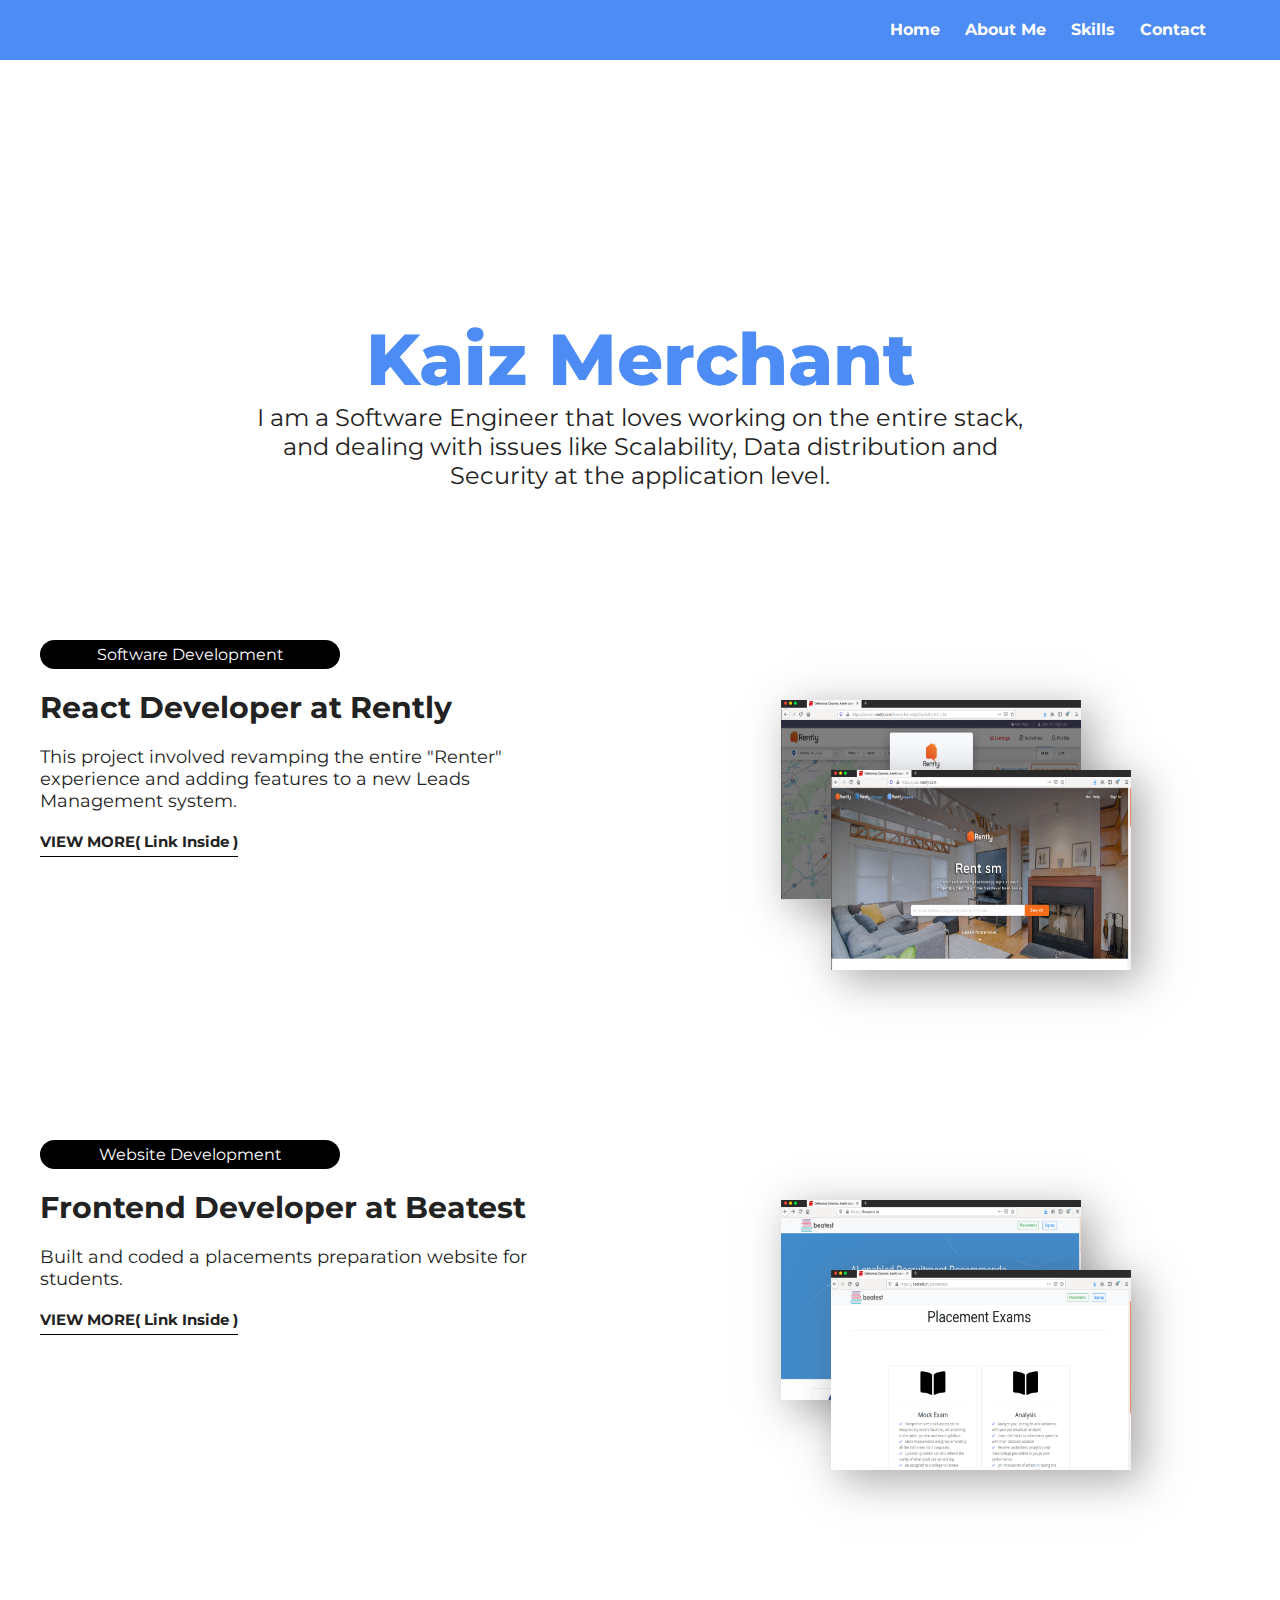
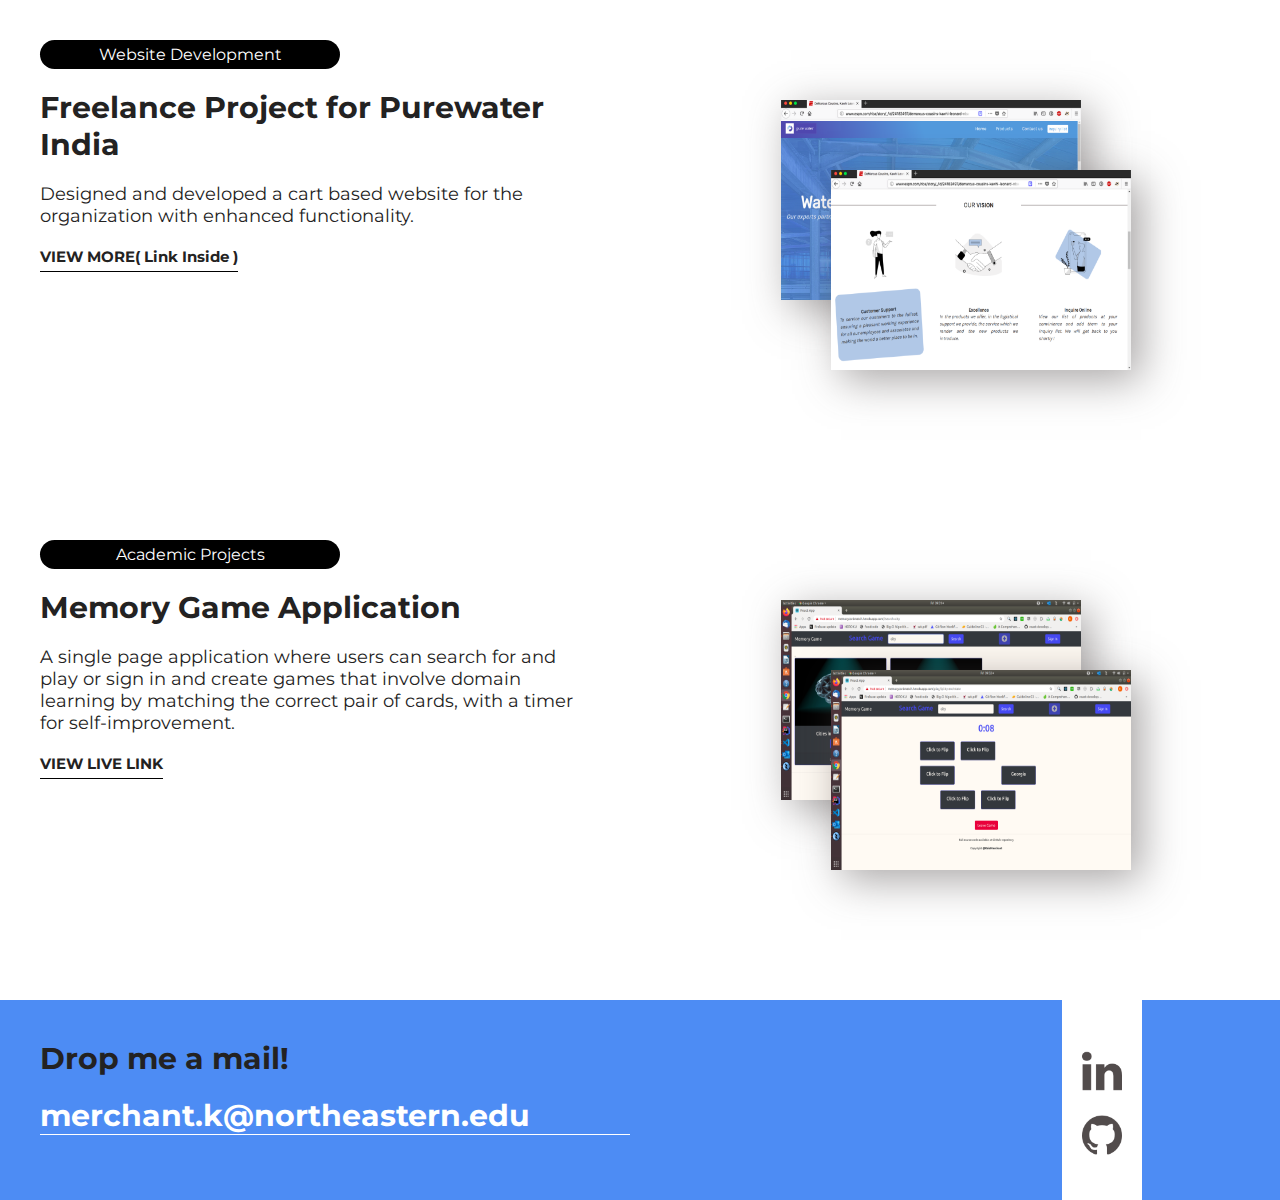
<file: index.html>
<!DOCTYPE HTML>
<html>

<head>
    <link rel="stylesheet" href="./css/main.css">
    </link>
    <script type="text/javascript" src="./javascripts/main.js"></script>
    <meta name="viewport" content="width=device-width, initial-scale=1">
    <link href="https://fonts.googleapis.com/css?family=Montserrat&display=swap" rel="stylesheet">
    </link>
</head>

<body>
    <section id="opening">
        <nav>
            <a href="#">Home</a>
            <a href="./about.html">About Me</a>
            <a href="./skills.html">Skills</a>
            <a href="#contact">Contact</a>
        </nav>
        <div class="intro">
            <span class="text-bold">Kaiz Merchant</span>
            <p class="subtitle">I am a Software Engineer that loves working on the entire stack, and 
                dealing with issues like Scalability, Data distribution and Security at the application
                level.</p>
        </div>
    </section>
    <section id="work2">
        <section class="work1">
            <div class="content">
                <p class="category">Software Development</p>
                <p class="heading">React Developer at Rently</p>
                <p class="summary work">This project involved revamping the entire "Renter" experience and 
                    adding features to a new Leads Management system.
                </p>
                <p><a href="#" onclick="openModal2(event)" class="view-more">VIEW MORE( Link Inside )</a></p>
            </div>
            <div class="image">
                <img class="image-back" src="./images/rently-back.png">
                <img class="image-top full-size" src="./images/rently-front.png">
            </div>
        </section>
    </section>
    <section id="work3">
        <section class="work1">
            <div class="content">
                <p class="category">Website Development</p>
                <p class="heading">Frontend Developer at Beatest</p>
                <p class="summary work">Built and coded a placements preparation website for students.</p>
                <p><a href="#" onclick="openModal3(event)" class="view-more">VIEW MORE( Link Inside )</a></p>
            </div>
            <div class="image">
                <img class="image-back" src="./images/beatest-back.png">
                <img class="image-top full-size" src="./images/beatest-front.png">
            </div>
        </section>
    </section>
    <section id="work4">
        <section class="work1">
            <div class="content">
                <p class="category">Website Development</p>
                <p class="heading">Freelance Project for Purewater India</p>
                <p class="summary work">Designed and developed a cart based website for the organization with enhanced
                    functionality.</p>
                <p><a href="#" onclick="openModal4(event);" class="view-more">VIEW MORE( Link Inside )</a></p>
            </div>
            <div class="image">
                <img class="image-back" src="./images/purewater-back.png">
                <img class="image-top full-size" src="./images/purewater-front.png">
            </div>
        </section>
    </section>
        <section id="work5">
            <section class="work1">
                <div class="content">
                    <p class="category">Academic Projects</p>
                    <p class="heading">Memory Game Application</p>
                    <p class="summary work">A single page application where users can search for and play or sign in and create games that involve domain learning
                    by matching the correct pair of cards, with a timer for self-improvement.</p>
                    <p><a href="http://www.memorycardmatch.herokuapp.com/" target="_blank" class="view-more">VIEW LIVE LINK</a></p>
                </div>
                <div class="image">
                    <img class="image-back" src="./images/memory-1.png">
                    <img class="image-top full-size" src="./images/memory-2.png">
                </div>
            </section>
        </section>
    <footer id="contact">
        <div class="main">
            <p class="heading">Drop me a mail!</p>
            <p class="email-id"><a href="mailto:merchant.k@northeastern.edu">merchant.k@northeastern.edu</a></p>
            <!-- <p class="summary">“I love building end to end products , right from designing the architecture to frontend
                , backend and deployments. I have expertise in the MERN stack,object oriented languages like java and
                also on various cloud platforms like Amazon Web Services and Google Cloud Platform. I am well versed
                with the best software engineering practices. I like diving deeper into java, javascript and
                python(along with their frameworks) and am passionate about working in teams and getting the job done in
                an interesting and fun way !”</p> -->
            <!-- <p class="salutation">Kaiz Merchant,</p>
            <p class="salutation">Fullstack Developer, Boston</p> -->
        </div>
        <div class="social-media">
            <div class="logos">
                <a href="https://www.linkedin.com/in/kaiz-merchant/" target="_blank"><img class="social-media-logo"
                        src="./images/linkedin.png"></a>
                <a href="https://github.com/kaiz123" target="_blank"><img class="social-media-logo"
                        src="./images/github.png"></a>
                <!-- <a href="" target="_blank"><img class="social-media-logo" src="./images/twitter.png"></a> -->
                <div>
                </div>
    </footer>
    <div class="modalBackground">
    </div>
    <div class="modal modal2">
        <button type="button" onclick="closeModal2()" class="close">x</button>
        <div class="modalContent">
            <p class="heading">Software(React) Developer at Rently</p>
            <p class="subHeading">Skills into action</p>
            <span class="skillHighlight">React.js / Redux</span>
            <span class="skillHighlight">HTML</span>
            <span class="skillHighlight">CSS</span>
            <span class="skillHighlight">Javascript</span>
            <span class="skillHighlight">Git</span>
            <span class="skillHighlight">Docker</span>
            <span class="skillHighlight">CircleCI</span>
            <span class="skillHighlight">AWS</span>
            <span class="skillHighlight">SQL</span>
            <span class="skillHighlight">REST API</span>

            <p class="subHeading">Need and Summary</p>
            <p class="modalText">
                The two main tasks involved were revamping and refactoring the entire renter experience software
                repository and building out features of a Leads Management System for real estate agents.
                I was in charge of the entire refactoring unit, from creating tickets in JIRA to
                tracking progress on my team in an AGILE fashion to writing and reviewing the React code.
                I was also given a recommendation by my Manager: <br> <br>
            <p class="modalText recommendation">"Kaiz and I worked very closely together on an essential project for the company. I
                appreciated Kaiz's persistence for excellence. Although new, he inspired the team to think through the
                code structure and to refactor the code so we can move forward with an improved velocity. He is a
                natural leader who saw a problem and inspired the team to solve it.
                Working with him was a breath of fresh air and hope to work with him again in the future.
                Best of luck to your future endeavors Kaiz!"<br><br>
                --Jared East, Product Manager at Rently
            </p>
            <br>
            <p class="subHeading">Implementation</p>
            <p class="modalText">
                1. The various screens in the application were redesigned as per the newly provided mockups.<br>
                2. The code was refactored to adhere the best-coding practices<br>
                3. New features were introduced as Microservices that involved React Applications talking to Ruby and
                PostGreSQL via Docker.<br>
            </p>
            <p class="subHeading">View Project</p>
            <p class="modalText">Link to company website-<a
                    href="https://homes.rently.com/" target="_blank">https://homes.rently.com/</a></p>
        </div>
    </div>
    <!-- <div class="modal modal3">
        <button type="button" onclick="closeModal3()" class="close">x</button>
        <div class="modalContent">
            <p class="heading">Software Engineer Intern at Beatest</p>
            <p class="subHeading">Skills into action</p>
            <span class="skillHighlight">SQL</span>
            <span class="skillHighlight">NoSQl(Firebase / MongoDB)</span>
            <span class="skillHighlight">Node.js</span>
            <span class="skillHighlight">PHP Yii2</span>
            <span class="skillHighlight">Google Cloud Platform</span>
            <span class="skillHighlight">Java / Android</span>
            <span class="skillHighlight">React.js</span>
            <span class="skillHighlight">jQuery</span>
            <span class="skillHighlight">REST API</span>


            <p class="subHeading">Summary</p>
            <p class="modalText">The main task was to design and develop the architecture and logic 
                of a new reward based fitness mobile app 
                system from scratch, and manage and review the tasks of other team members.</p>
            <p class="subHeading">Results</p>
            <p class="modalText">
                1. Helped increase app usage from 4000 to over 35000 users and helped the company receive foreign investment opportunities.<br>
                2. Resolved a production bug inserted from the app to the database for about 1 lakh customer entries by running a script
                using a cloud function and rectifying incorrect data within an hour, preventing a heavy loss to the company.<br>
            </p>
        </div>
    </div> -->
    <div class="modal modal3">
        <button type="button" onclick="closeModal3()" class="close">x</button>
        <div class="modalContent">
            <p class="heading">Software Engineer Intern at Beatest</p>
            <p class="subHeading">Skills into action</p>
            <span class="skillHighlight">HTML</span>
            <span class="skillHighlight">CSS</span>
            <span class="skillHighlight">React.js</span>
            <span class="skillHighlight">Django</span>
    
            <span class="skillHighlight">Bitbucket</span>
            <p class="subHeading">Summary</p>
            <p class="modalText">The tasks involed the development of the frontend of the startup's website taking into
                consideration
                the various user interactions. In addition, there were also a few backend integration tasks.</p>
            <p class="subHeading">Implementation</p>
            <p class="modalText">
                1. The various screens in the application were designed and implemented from scratch.<br>
                2. Functionalities included a login page, home page, mock tests page and payment page.<br>
            </p>
            <p class="subHeading">View Project</p>
            <p class="modalText">Link to company website-<a href="https://beatest.in/" target="_blank">https://beatest.in/</a></p>
        </div>
    </div>
    <div class="modal modal4">
        <button type="button" onclick="closeModal4()" class="close">x</button>
        <div class="modalContent">
            <p class="heading">Freelance Project for Purewater</p>
            <p class="subHeading">Skills into action</p>
            <span class="skillHighlight">HTML</span>
            <span class="skillHighlight">CSS</span>
            <span class="skillHighlight">React.js</span>
            <span class="skillHighlight">Web Architecture</span>
            <p class="subHeading">Summary</p>
            <p class="modalText">The aim of the design was to make the webite adhere with the latest design standards.
                The project's goal was to provide
                the user with a catalog as well as add as allow users to make a list of products they were interested
                in.
                The users can get a shopping cart experience and an automated mail is sent to the admin about the products of interest.</p>
            <p class="subHeading">View Project</p>
            <p class="modalText">The project is live here - <a
                    href="http://purewaterindia.in/" target="_blank">http://purewaterindia.in/</a> <br>
        </div>
    </div>
</body>

</html>
</file>
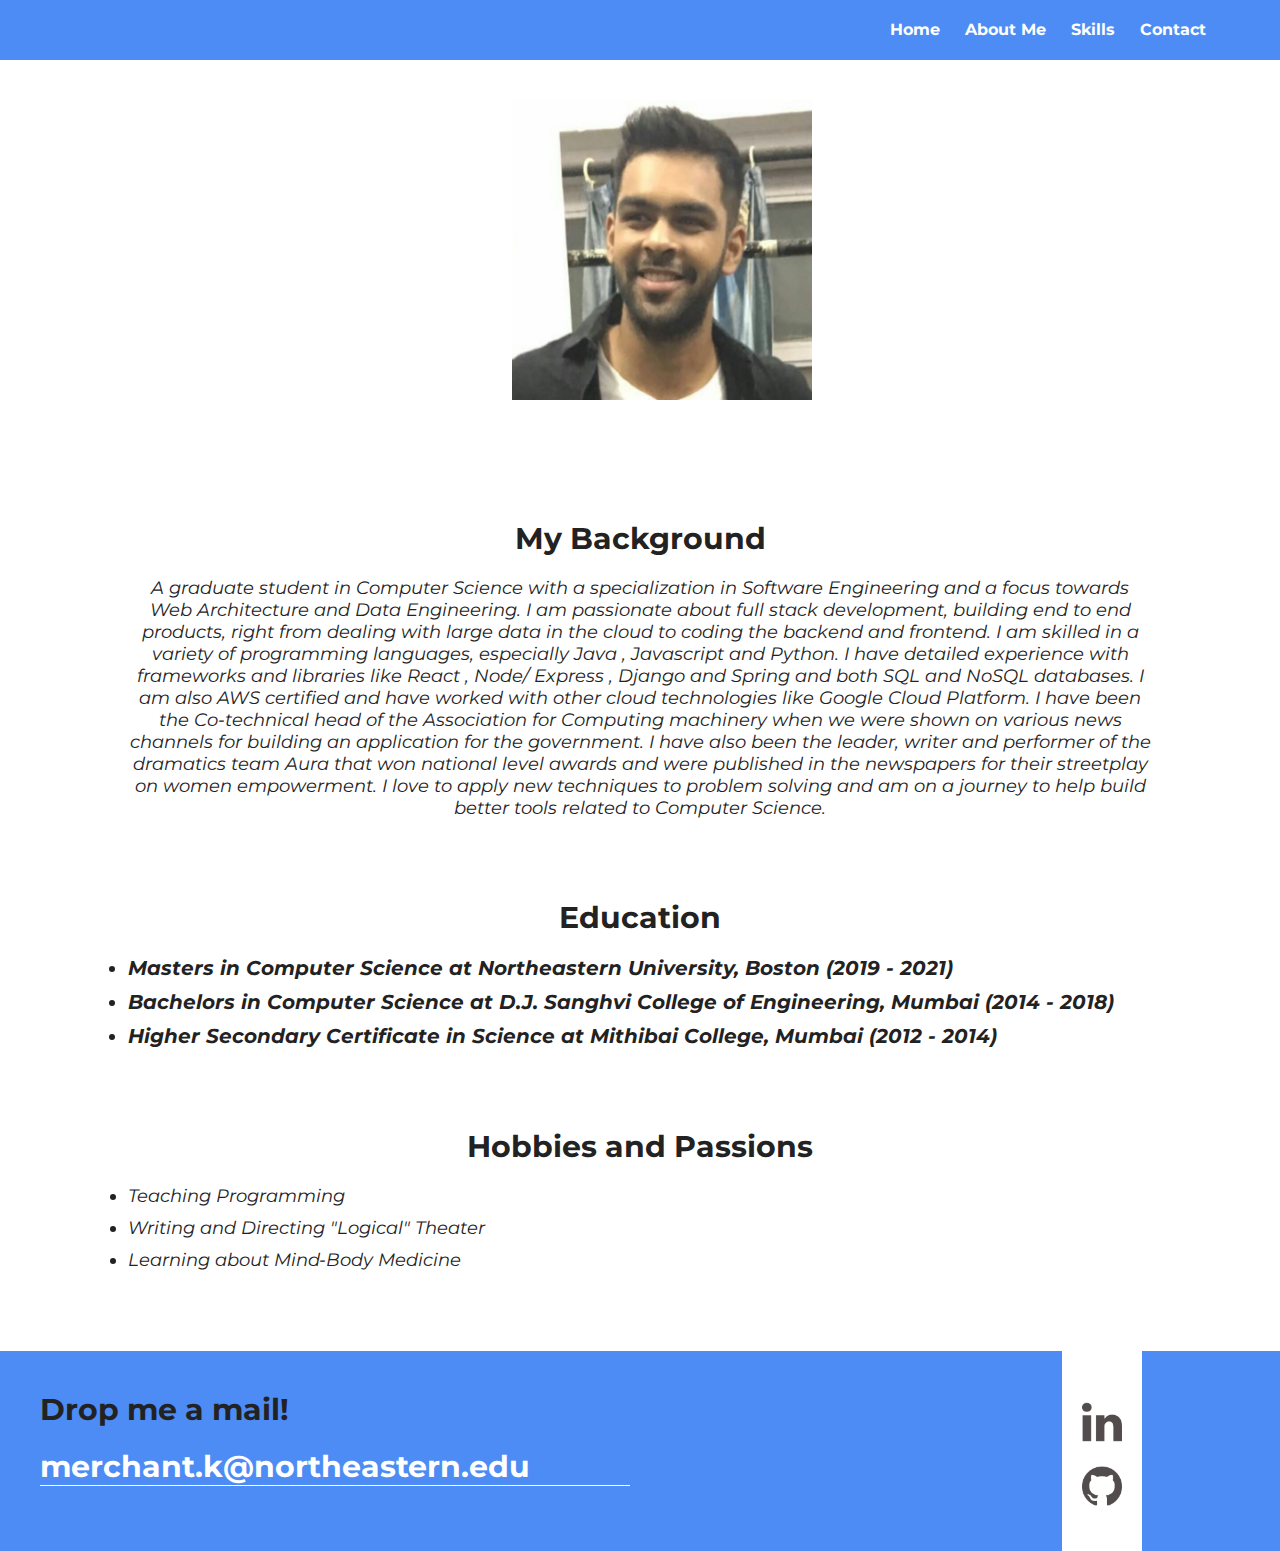
<file: about.html>
<!DOCTYPE HTML>
<html>

<head>
    <link rel="stylesheet" href="./css/about.css">
    </link>
    <script type="text/javascript" src="./javascripts/main.js"></script>
    <meta name="viewport" content="width=device-width, initial-scale=1">
    <link href="https://fonts.googleapis.com/css?family=Montserrat&display=swap" rel="stylesheet">
    </link>
</head>

<body>
    <section id="opening">
        <nav>
            <a href="./index.html">Home</a>
            <a href="#">About Me</a>
            <a href="./skills.html">Skills</a>
            <a href="#contact">Contact</a>
        </nav>
        <div>
            <img src="./images/profile.jpg" class="face">
        </div>
    </section>
    <section class="content">
        <p class="heading title">My Background</p>
        <p class="summary work">A graduate student in Computer Science with a specialization in Software Engineering and a focus towards Web
        Architecture and Data Engineering. I am passionate about full stack development, building end to end products, right
        from dealing with large data in the cloud to coding the backend and frontend.
        
        I am skilled in a variety of programming languages, especially Java , Javascript and Python. I have detailed experience
        with frameworks and libraries like React , Node/ Express , Django and Spring and both SQL and NoSQL databases. I am also
        AWS certified and have worked with other cloud technologies like Google Cloud Platform.
        
        I have been the Co-technical head of the Association for Computing machinery when we were shown on various news channels
        for building an application for the government.
        
        I have also been the leader, writer and performer of the dramatics team Aura that won national level awards and were
        published in the newspapers for their streetplay on women empowerment.
        
        I love to apply new techniques to problem solving and am on a journey to help build better tools related to Computer
        Science.
        </p>
    </section>
    <section class="content">
        <p class="heading title">Education</p>
        <ul>
            <li class="education">Masters in Computer Science at Northeastern University, Boston (2019 - 2021)</li>
            <li class="education">Bachelors in Computer Science at D.J. Sanghvi College of Engineering, Mumbai (2014 - 2018)</li>
            <li class="education">Higher Secondary Certificate in Science at Mithibai College, Mumbai (2012 - 2014)</li>

        </ul>
    </section>
        <section class="content">
            <p class="heading title">Hobbies and Passions</p>
            <ul>
                <li class="hobbies">Teaching Programming</li>
                <li class="hobbies">Writing and Directing "Logical" Theater</li>
                <li class="hobbies">Learning about Mind-Body Medicine</li>
            </ul>
        </section>
    <footer id="contact">
        <div class="main">
            <p class="heading">Drop me a mail!</p>
            <p class="email-id"><a href="mailto:merchant.k@northeastern.edu">merchant.k@northeastern.edu</a></p>
        </div>
        <div class="social-media">
            <div class="logos">
                <a href="https://www.linkedin.com/in/kaiz-merchant/" target="_blank"><img class="social-media-logo"
                        src="./images/linkedin.png"></a>
                <a href="https://github.com/kaiz123" target="_blank"><img class="social-media-logo"
                        src="./images/github.png"></a>
                <!-- <a href="" target="_blank"><img class="social-media-logo" src="./images/twitter.png"></a> -->
            <div>
        </div>
    </footer>
</body>

</html>
</file>
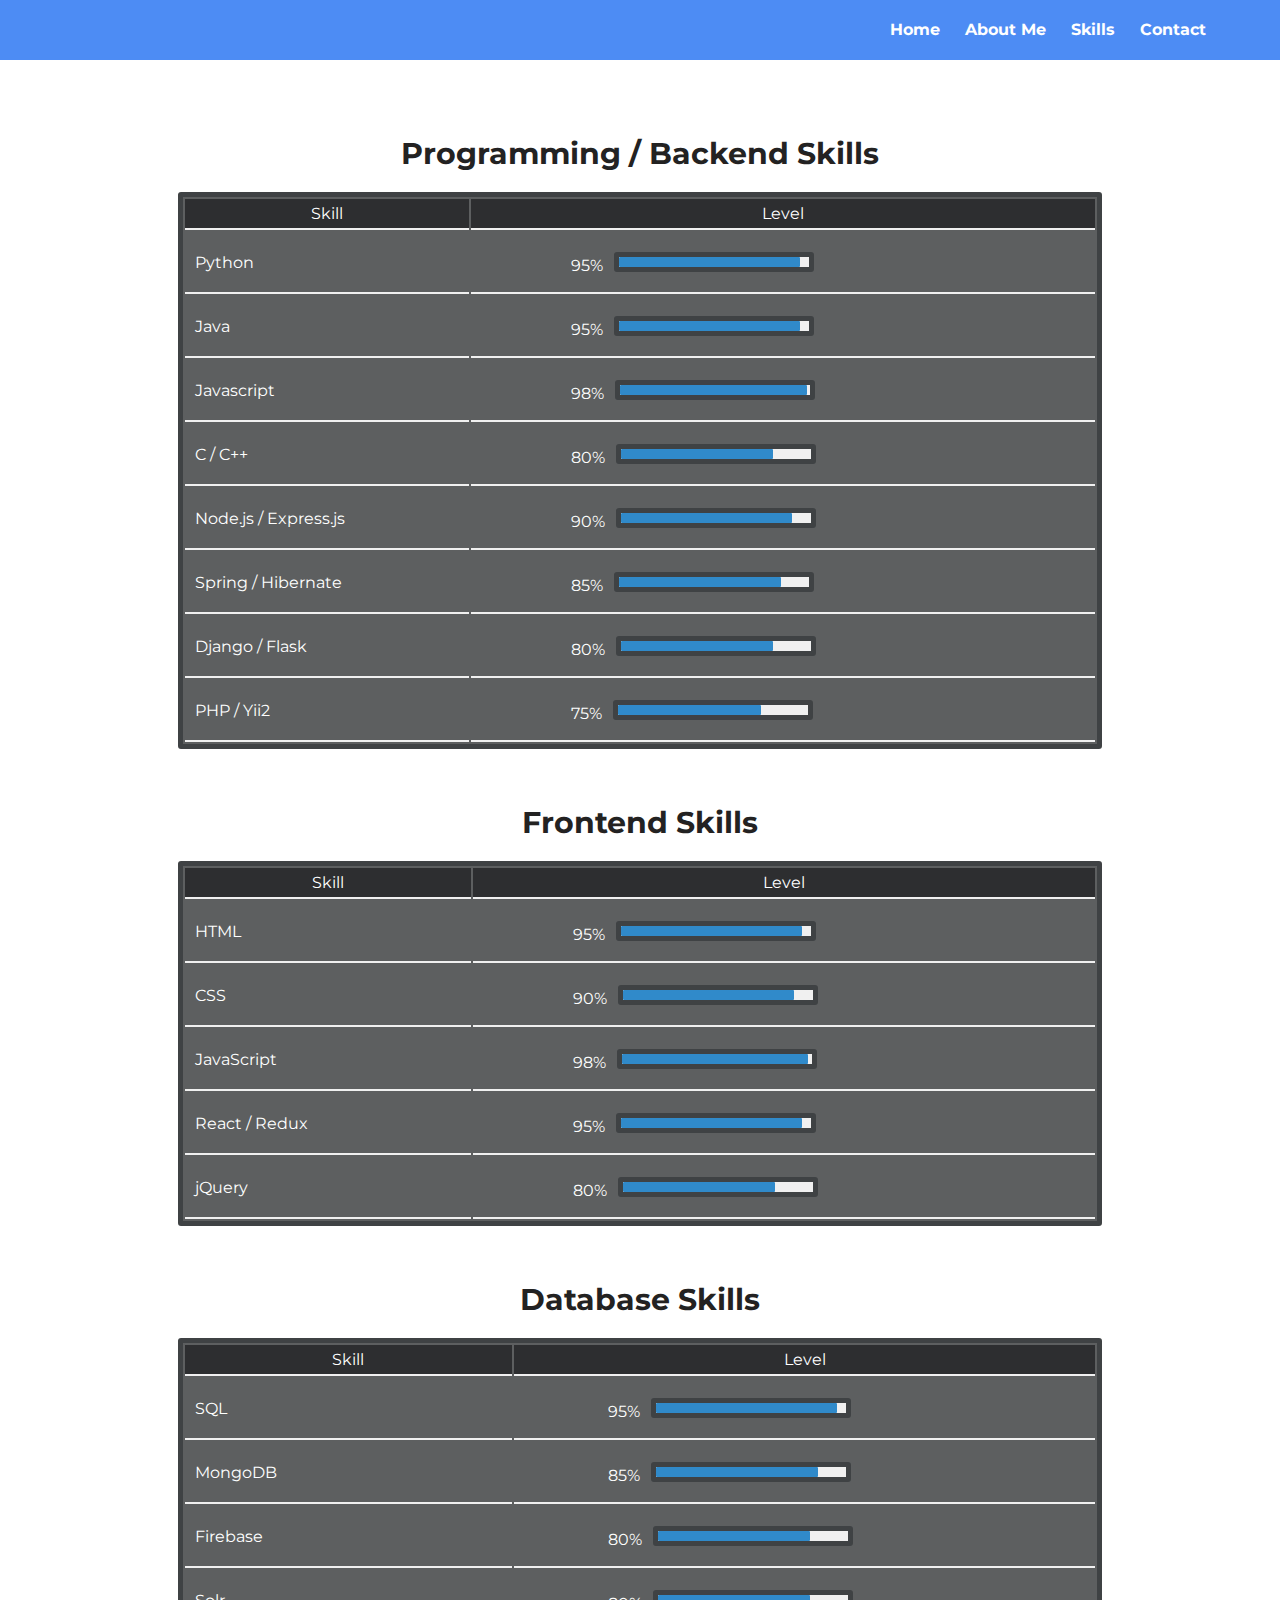
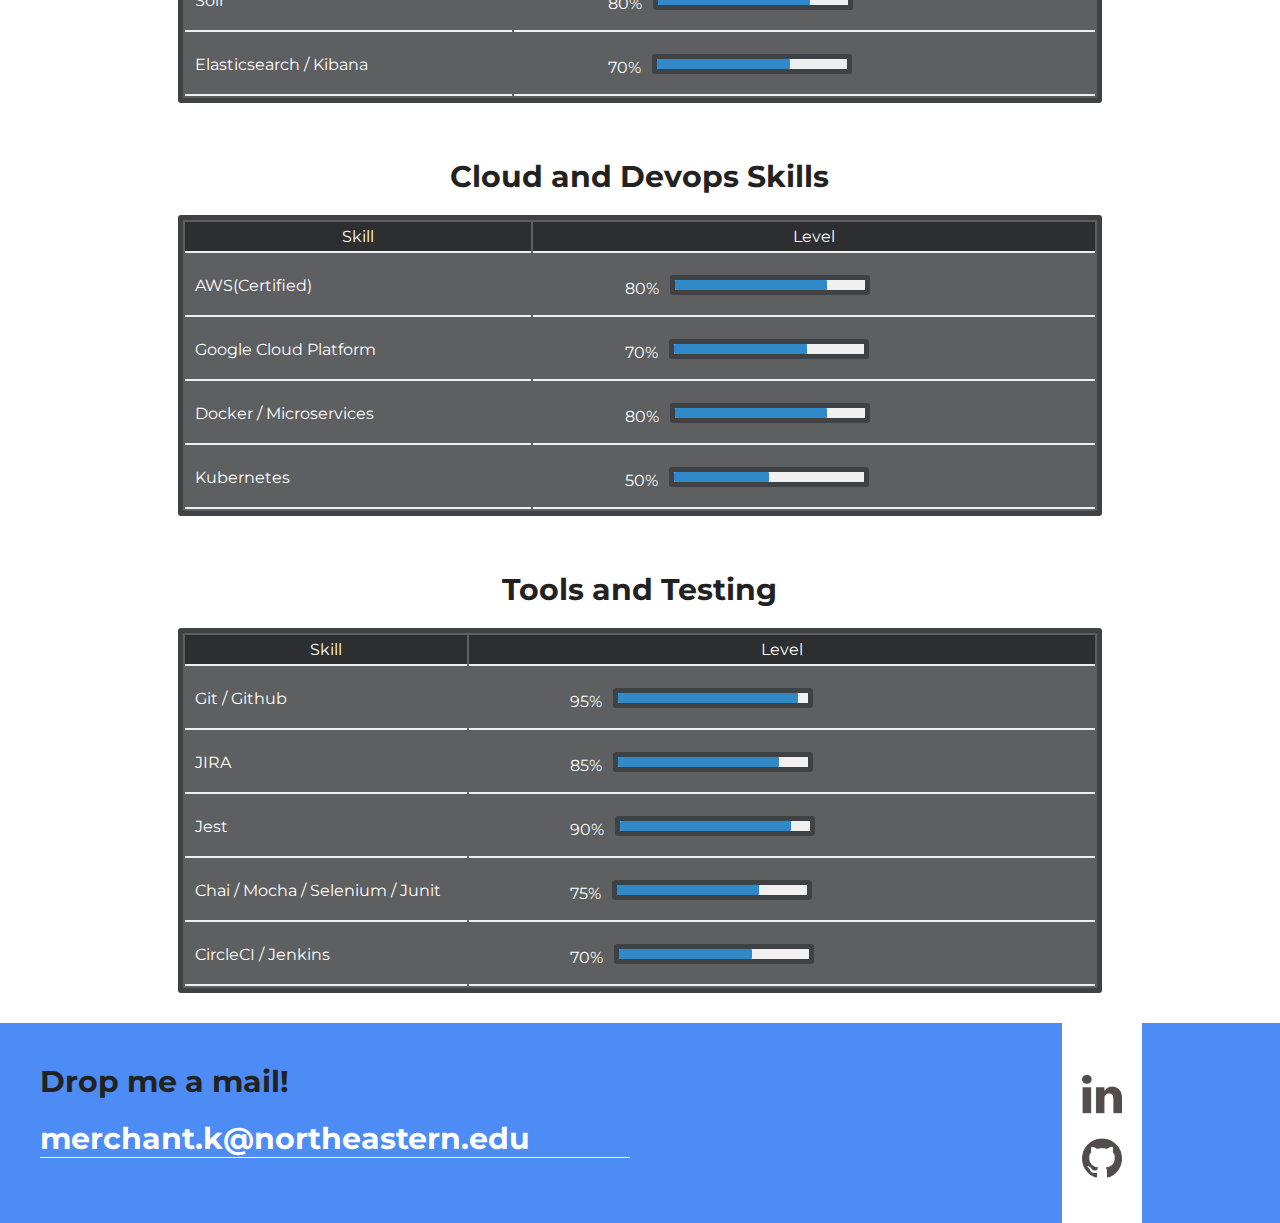
<file: skills.html>
<!DOCTYPE html>
<html>
<head>
    <link rel="stylesheet" href="./css/skills.css"></link>
    <!-- <script type="text/javascript" src="./javascripts/main.js"></script> -->
    <meta name="viewport" content="width=device-width, initial-scale=1">
    <link href="https://fonts.googleapis.com/css?family=Montserrat&display=swap" rel="stylesheet"></link>
</head>
<body>
    <section id="opening">
        <nav>
            <a href="./index.html">Home</a>
            <a href="./about.html">About Me</a>
            <a href="#">Skills</a>
            <a href="#contact">Contact</a>
        </nav>
    </section>
    <div class="container">
        <div class="skills">
            <p class="heading">Programming / Backend Skills</p>
            <div class="border">
                <table>
                    <thead>
                        <tr>
                            <td>Skill</td>
                            <td>Level</td>
                        </tr>
                    </thead>
                    <tbody>
                        <tr>
                            <td>Python</td>
                            <td><span class="percent">95%</span>
                                <div class="bar one">
                                    <div class="fill" style="width:95%;"></div>
                                </div>
                            </td>
                        </tr>
                        <tr>
                            <td>Java</td>
                            <td>
                                <span class="percent">95%</span>
                                <div class="bar one">
                                    <div class="fill" style="width:95%;"></div>
                                </div>
                            </td>
                        </tr>
                        <tr>
                            <td>Javascript</td>
                            <td>
                                <span class="percent">98%</span>
                                <div class="bar one">
                                    <div class="fill" style="width:98%;"></div>
                                </div>
                            </td>
                        </tr>
                        <tr>
                            <td>C / C++</td>
                            <td>
                                <span class="percent">80%</span>
                                <div class="bar one">
                                    <div class="fill" style="width:80%;"></div>
                                </div>
                            </td>
                        </tr>
                        <tr>
                            <td>Node.js / Express.js</td>
                            <td>
                                <span class="percent">90%</span>
                                <div class="bar one">
                                    <div class="fill" style="width:90%;"></div>
                                </div>
                            </td>
                        </tr>
                        <tr>
                            <td>Spring / Hibernate</td>
                            <td>
                                <span class="percent">85%</span>
                                <div class="bar one">
                                    <div class="fill" style="width:85%;"></div>
                                </div>
                            </td>
                        </tr>
                        <tr>
                            <td>Django / Flask</td>
                            <td>
                                <span class="percent">80%</span>
                                <div class="bar one">
                                    <div class="fill" style="width:80%;"></div>
                                </div>
                            </td>
                        </tr>
                        <tr>
                            <td>PHP / Yii2</td>
                            <td>
                                <span class="percent">75%</span>
                                <div class="bar one">
                                    <div class="fill" style="width:75%;"></div>
                                </div>
                            </td>
                        </tr>
                    </tbody>
                </table>
            </div>
        </div>
    </div>

    <div class="container">
        <div class="skills">
            <p class="heading">Frontend Skills</p>
            <div class="border">
                <table>
                    <thead>
                        <tr>
                            <td>Skill</td>
                            <td>Level</td>
                        </tr>
                    </thead>
                    <tbody>
                        <tr>
                            <td>HTML</td>
                            <td><span class="percent">95%</span>
                                <div class="bar one">
                                    <div class="fill" style="width:95%;"></div>
                                </div>
                            </td>
                        </tr>
                        <tr>
                            <td>CSS</td>
                            <td>
                                <span class="percent">90%</span>
                                <div class="bar one">
                                    <div class="fill" style="width:90%;"></div>
                                </div>
                            </td>
                        </tr>
                        <tr>
                            <td>JavaScript</td>
                            <td>
                                <span class="percent">98%</span>
                                <div class="bar one">
                                    <div class="fill" style="width:98%;"></div>
                                </div>
                            </td>
                        </tr>
                        <tr>
                            <td>React / Redux</td>
                            <td>
                                <span class="percent">95%</span>
                                <div class="bar one">
                                    <div class="fill" style="width:95%;"></div>
                                </div>
                            </td>
                        </tr>
                        <tr>
                            <td>jQuery</td>
                            <td>
                                <span class="percent">80%</span>
                                <div class="bar one">
                                    <div class="fill" style="width:80%;"></div>
                                </div>
                            </td>
                        </tr>
                    </tbody>
                </table>
            </div>
        </div>
    </div>

    <div class="container">
        <div class="skills">
            <p class="heading">Database Skills</p>
            <div class="border">
                <table>
                    <thead>
                        <tr>
                            <td>Skill</td>
                            <td>Level</td>
                        </tr>
                    </thead>
                    <tbody>
                        <tr>
                            <td>SQL</td>
                            <td><span class="percent">95%</span>
                                <div class="bar one">
                                    <div class="fill" style="width:95%;"></div>
                                </div>
                            </td>
                        </tr>
                        <tr>
                            <td>MongoDB</td>
                            <td>
                                <span class="percent">85%</span>
                                <div class="bar one">
                                    <div class="fill" style="width:85%;"></div>
                                </div>
                            </td>
                        </tr>
                        <tr>
                            <td>Firebase</td>
                            <td>
                                <span class="percent">80%</span>
                                <div class="bar one">
                                    <div class="fill" style="width:80%;"></div>
                                </div>
                            </td>
                        </tr>
                        <tr>
                            <td>Solr</td>
                            <td>
                                <span class="percent">80%</span>
                                <div class="bar one">
                                    <div class="fill" style="width:80%;"></div>
                                </div>
                            </td>
                        </tr>
                        <tr>
                            <td>Elasticsearch / Kibana</td>
                            <td>
                                <span class="percent">70%</span>
                                <div class="bar one">
                                    <div class="fill" style="width:70%;"></div>
                                </div>
                            </td>
                        </tr>
                    </tbody>
                </table>
            </div>
        </div>
    </div>

    <div class="container">
        <div class="skills">
            <p class="heading">Cloud and Devops Skills</p>
            <div class="border">
                <table>
                    <thead>
                        <tr>
                            <td>Skill</td>
                            <td>Level</td>
                        </tr>
                    </thead>
                    <tbody>
                        <tr>
                            <td>AWS(Certified)</td>
                            <td><span class="percent">80%</span>
                                <div class="bar one">
                                    <div class="fill" style="width:80%;"></div>
                                </div>
                            </td>
                        </tr>
                        <tr>
                            <td>Google Cloud Platform</td>
                            <td>
                                <span class="percent">70%</span>
                                <div class="bar one">
                                    <div class="fill" style="width:70%;"></div>
                                </div>
                            </td>
                        </tr>
                        <tr>
                            <td>Docker / Microservices</td>
                            <td>
                                <span class="percent">80%</span>
                                <div class="bar one">
                                    <div class="fill" style="width:80%;"></div>
                                </div>
                            </td>
                        </tr>
                        <tr>
                            <td>Kubernetes</td>
                            <td>
                                <span class="percent">50%</span>
                                <div class="bar one">
                                    <div class="fill" style="width:50%;"></div>
                                </div>
                            </td>
                        </tr>
                    </tbody>
                </table>
            </div>
        </div>
    </div>

    <div class="container">
        <div class="skills">
            <p class="heading">Tools and Testing</p>
            <div class="border">
                <table>
                    <thead>
                        <tr>
                            <td>Skill</td>
                            <td>Level</td>
                        </tr>
                    </thead>
                    <tbody>
                        <tr>
                            <td>Git / Github</td>
                            <td><span class="percent">95%</span>
                                <div class="bar one">
                                    <div class="fill" style="width:95%;"></div>
                                </div>
                            </td>
                        </tr>
                        <tr>
                            <td>JIRA</td>
                            <td>
                                <span class="percent">85%</span>
                                <div class="bar one">
                                    <div class="fill" style="width:85%;"></div>
                                </div>
                            </td>
                        </tr>
                        <tr>
                            <td>Jest</td>
                            <td>
                                <span class="percent">90%</span>
                                <div class="bar one">
                                    <div class="fill" style="width:90%;"></div>
                                </div>
                            </td>
                        </tr>
                        <tr>
                            <td>Chai / Mocha / Selenium / Junit</td>
                            <td>
                                <span class="percent">75%</span>
                                <div class="bar one">
                                    <div class="fill" style="width:75%;"></div>
                                </div>
                            </td>
                        </tr>
                        <tr>
                            <td>CircleCI / Jenkins</td>
                            <td>
                                <span class="percent">70%</span>
                                <div class="bar one">
                                    <div class="fill" style="width:70%;"></div>
                                </div>
                            </td>
                        </tr>
                    </tbody>
                </table>
            </div>
        </div>
    </div>

    <footer id="contact">
        <div class="main">
            <p class="heading">Drop me a mail!</p>
            <p class="email-id"><a href="mailto:merchant.k@northeastern.edu">merchant.k@northeastern.edu</a></p>
            <!-- <p class="summary">“I love building end to end products , right from designing the architecture to frontend
                    , backend and deployments. I have expertise in the MERN stack,object oriented languages like java and
                    also on various cloud platforms like Amazon Web Services and Google Cloud Platform. I am well versed
                    with the best software engineering practices. I like diving deeper into java, javascript and
                    python(along with their frameworks) and am passionate about working in teams and getting the job done in
                    an interesting and fun way !”</p> -->
            <!-- <p class="salutation">Kaiz Merchant,</p>
                <p class="salutation">Fullstack Developer, Boston</p> -->
        </div>
        <div class="social-media">
            <div class="logos">
                <a href="https://www.linkedin.com/in/kaiz-merchant/" target="_blank"><img class="social-media-logo"
                        src="./images/linkedin.png"></a>
                <a href="https://github.com/kaiz123" target="_blank"><img class="social-media-logo"
                        src="./images/github.png"></a>
                <!-- <a href="" target="_blank"><img class="social-media-logo" src="./images/twitter.png"></a> -->
                <div>
                </div>
    </footer>

</body>
</html>
</file>
<file: css/main.css>
* {
  box-sizing: border-box;
  margin: 0;
  padding: 0;
  font-family: 'Montserrat', sans-serif;
  color: #232222;
}

body {
  overflow-x: hidden;
}
/*section1*/

#opening {
  position: relative;
  width: 100vw;
  height: 600px;
}

nav {
  margin-bottom: 10px;
  position: fixed;
  z-index: 1;
  right: 0;
  padding-right: 5%;
  font-weight: bold;
  text-align: right;
  top: 0;
  width: 100%;
  height: 60px;
  padding-top: 20px;
  background-color: #4d8cf4;
}

nav a {
  margin: 10px;
  text-decoration: none;
  color: white;
}

nav a:hover {
  color: wheat;
}

.intro {
  position: absolute;
  top: 35vh;
  left: 20vw;
  width: 60vw;
  text-align: center;
}

.text-bold {
  font-size: 72px;
  font-weight: 800;
  text-align: center;
  font-size: 72px;
  font-weight: 800;
  color: #4d8cf4;
}

.subtitle {
  font-size: 24px;
  text-align: center;
}

/*footer*/
footer {
  height: 200px;
  width: 100vw;
  background-color: #4d8cf4;
  position: relative;
}

.main {
  width:80%;
  display: inline-block;
  height: 100%;
  padding: 20px;
  margin-right: 10px;
  position: absolute
}

.social-media {
  width: 80px;
  display: inline-block;
  height: 100%;
  position: absolute;
  left: 83%;
  padding: 4% 20px 4% 20px;
  background-color: #fff;
}

.heading {
  font-size: 30px;
  font-weight: bold;
  margin: 20px;
}

.email-id a {
  color: #fff;
  font-size: 30px;
  text-decoration: none;
  font-weight: bold;
}

.email-id {
  border-bottom: 1px solid #fff;
  width: 60%;
  margin: 20px;
}

.summary {
  font-size: 18px;
  color: #fff;
  margin: 20px;
}

.salutation {
  font-size: 20px;
  margin: 10px 20px 10px 20px;
}

.social-media-logo {
  height: 40px;
  width: 40px;
  margin: 0px 0 20px 0;
}

.social-media-logo:hover {
  opacity: 0.6;
}


/*work*/
.work1 {
  width: 100vw;
  height: 500px;
}

.content {
  width: 49%;
  height: 100%;
  float: left;
  padding-top: 100px;
  padding: 20px;
}

.image {
  width: 49%;
  height: 100%;
  float: right;
  text-align: center;
  padding: 20px;
  padding-top: 100px;
  padding-left: 10%;
}

.image-top {
  height: 200px;
  width:  120px;
  box-shadow: 10px 10px 40px rgba(83, 77, 77, 0.5);
  position: relative;
  display: block;
  top: -150px;
  left: 220px;

}

.image-top.full-size {
  height: 200px;
  width:  300px;
  top: -130px;
  left: 50px;
}

.image-back {
  height: 200px;
  width: 300px;
  box-shadow: 10px 10px 40px rgba(83, 77, 77, 0.5);
  display: block;
}

.summary.work {
  color: #232222;
}

.category {
  background-color: black;
  border-radius: 20px;
  color: white;
  padding: 5px;
  width: 300px;
  text-align: center;
  margin: 20px 0 20px 20px;
}

a.view-more {
  text-decoration: none;
  border-bottom: 1px solid black;
  padding-bottom: 5px;
  font-weight: bold;
  margin-left: 20px;
  font-size: 15px;
}

a.view-more:hover {
  color: #796f6fad;
  border-bottom: 1px solid #796f6fad;
}
/*Modal UI*/
body.modal-open {
  height: 100vh;
  overflow-y: hidden;
}

.modal {
  position: fixed;
  top: 5vh;
  left: 10vw;
  width: 80vw;
  height: 90vh;
  overflow-y: scroll;
  background-color: white;
  z-index: 2;
}

.modalBackground {
  background-color: #a49696;
  opacity: 0.7;
  position:fixed;
  height: 100vh;
  width: 100vw;
  z-index: 1;
  top: 0;
  left: 0;
  display: none;
}

.modal1,
.modal2,
.modal3,
.modal4 {
  display: none;
}

.close {
  font-size: 20px;
  background-color: #232222;
  color: #fff;
  border-radius: 50%;
  height: 25px;
  width: 25px;
  font-weight: bold;
  border: none;
  margin: 20px;
}

.close:hover {
  cursor: pointer;
  background-color: #414040f5;
}

.modal .heading {
 text-align: center;
 font-size: 30px;
}

.subHeading {
  font-weight: bold;
  font-size: 18px;
  color: #534D4D;
  margin: 10px 0;
}

.skillHighlight {
  color: white;
  display: inline-block;
  font-size: 15px;
  font-weight: bold;
  border-radius: 5px;
  background-color: #4d8cf4;
  padding: 5px;
  margin: 10px 10px 10px 0;
}

.modalContent {
  padding: 0 30px 10px 30px;
  margin-top: -20px;
}

.modalText {
  font-size: 15px;
}

.recommendation {
  font-style: italic;
  font-weight: bold;
}

@media screen and (max-width: 1024px) {
  .intro {
    width: 80vw;
    left: 10vw;
  }

  .circle3 {
    height: 40vh;
    width: 40vh;
  }

  .circle4 {
    height: 15vh;
    width: 15vh;
    top: 20%;
    left: 20%;
  }

  .text-bold {
    font-size: 60px;
  }

  .subtitle {
    font-size: 18px;
  }

  .main {
    margin-right: 10px;
    position: absolute;
    width: 100vw;
    height:80%;
  }

  .social-media {
    width: 100%;
    display: inline-block;
    height: 45px;
    left: 0;
    top: 72%;
    padding: 10px 0 10px 0;
    text-align: center;
  }

  .social-media-logo {
    height: 30px;
    width: 30px;
    margin: 0 20px 0 20px;
  }

  .email-id {
    margin: 0px 20px 20px 20px;
  }

  .main .heading {
    margin-bottom: 0px;
  }

  .logos {
    display: block;
    height: 34px;
    margin: auto 0;
    position: absolute;
    top: 50%;
    transform: translate(-50%,-50%);
    left: 50%;
    width: 250px;
  }

}
@media screen and (max-width: 950px) {
  .work1 {
    height: 600px;
  }

  .content {
    width: 100%;
    height: 50%;
    float: none;
  }

  .image {
    width: 100%;
    height: 50%;
    float: none;
    padding-left: 30%;
  }

  .content {
    padding-top: 10px;
  }

  .image {
    padding-top: 20px;
  }
}

@media screen and (max-width: 650px) {
  .intro {
    width: 80vw;
    left: 10vw;
    top: 25vh;
  }

  .circle1 {
    height: 60vh;
    width: 60vh;
  }

  .circle2 {
    height: 35vh;
    width: 35vh;
  }

  .circle3 {
    height: 20vh;
    width: 20vh;
  }

  .circle4 {
    height: 10vh;
    width: 10vh;
    top: 20%;
    left: 20%;
  }

  .text-bold {
    font-size: 50px;
  }

  .email-id a {
    font-size: 24px;
  }

  .summary {
    font-size: 15px;
  }

  .salutation {
    font-size: 18px;
    margin: 5px 20px 5px 20px;
  } 

  .image-top {
    left: 150px;
    top: -100px;
  }

  .social-media-logo {
    height: 30px;
    width: 30px;
    margin: 0 20px 0 20px;
  }

  .image-back,
  .image-top.full-size {
    width: 200px;
    height: 150px;
  }

  .image {
    padding-left: 20%;
  }

  .heading {
    font-size: 30px;
  }

  .modal .heading {
    font-size: 22px;
  }

  .subHeading {
    font-size: 15px;
  }

  .modalText {
    font-size: 12px;
  }

  .skillHighlight {
    margin-top: 10px;
  }

}


@media screen and (max-width: 480px) {
  .image-back {
    width: 200px;
    height: 150px;
  }

  .image-top {
    width: 80px;
    height: 140px;
    top: -80px;
    left: 130px;
  }

  .image {
    padding-top: 60px;
    padding-left: 40px;
  }

  .email-id a {
    font-size: 20px;
  }
}
</file>
<file: css/about.css>
* {
  box-sizing: border-box;
  margin: 0;
  padding: 0;
  font-family: 'Montserrat', sans-serif;
  color: #232222;
}

body {
  overflow-x: hidden;
}
/*section1*/

#opening {
  position: relative;
  width: 100vw;
  height: 500px;
}

nav {
  margin-bottom: 10px;
  position: fixed;
  z-index: 1;
  right: 0;
  padding-right: 5%;
  font-weight: bold;
  text-align: right;
  top: 0;
  width: 100%;
  height: 60px;
  padding-top: 20px;
  background-color: #4d8cf4;
}

nav a {
  margin: 10px;
  text-decoration: none;
  color: white;
}

nav a:hover {
  color: wheat;
}

.face {
  position: absolute;
  top: 100px;
  left: 40%;
  width: 300px;
  height: 300px;
}

.text-bold {
  font-size: 72px;
  font-weight: 800;
  text-align: center;
  font-size: 72px;
  font-weight: 800;
  color: #4d8cf4;
}

.subtitle {
  font-size: 24px;
  text-align: center;
}

/*footer*/
footer {
  height: 200px;
  width: 100vw;
  background-color: #4d8cf4;
  position: relative;
}

.main {
  width:80%;
  display: inline-block;
  height: 100%;
  padding: 20px;
  margin-right: 10px;
  position: absolute
}

.social-media {
  width: 80px;
  display: inline-block;
  height: 100%;
  position: absolute;
  left: 83%;
  padding: 4% 20px 4% 20px;
  background-color: #fff;
}

.heading {
  font-size: 30px;
  font-weight: bold;
  margin: 20px;
}

.heading.title {
    text-align: center;
}

.email-id a {
  color: #fff;
  font-size: 30px;
  text-decoration: none;
  font-weight: bold;
}

.email-id {
  border-bottom: 1px solid #fff;
  width: 60%;
  margin: 20px;
}

.social-media-logo {
  height: 40px;
  width: 40px;
  margin: 0px 0 20px 0;
}

.social-media-logo:hover {
  opacity: 0.6;
}

/* content specific */
.summary {
  font-size: 18px;
  color: #fff;
  margin: 20px;
}

.summary.work {
  color: #232222;
  margin: auto;
  text-align: center;
  font-style: italic;
  font-family: 'Montserrat', sans-serif;
  font-size: 18px;
}

.content {
  position: relative;
  left: 10%;
  width: 80%;
  margin-bottom: 80px;

}

.education {
  font-weight: bold;
  font-size: 20px;
  margin-bottom: 10px;
  font-family: 'Montserrat', sans-serif;
  font-style: italic;
}

.hobbies {
  font-size: 18px;
  margin-bottom: 10px;
  font-family: 'Montserrat', sans-serif;
  font-style: italic;

}

.salutation {
  font-size: 20px;
  margin: 10px 20px 10px 20px;
}


@media screen and (max-width: 1024px) {

  .circle3 {
    height: 40vh;
    width: 40vh;
  }

  .circle4 {
    height: 15vh;
    width: 15vh;
    top: 20%;
    left: 20%;
  }

  .text-bold {
    font-size: 60px;
  }

  .subtitle {
    font-size: 18px;
  }

  .main {
    margin-right: 10px;
    position: absolute;
    width: 100vw;
    height:80%;
  }

  .social-media {
    width: 100%;
    display: inline-block;
    height: 45px;
    left: 0;
    top: 72%;
    padding: 10px 0 10px 0;
    text-align: center;
  }

  .social-media-logo {
    height: 30px;
    width: 30px;
    margin: 0 20px 0 20px;
  }

  .email-id {
    margin: 0px 20px 20px 20px;
  }

  .main .heading {
    margin-bottom: 0px;
  }

  .logos {
    display: block;
    height: 34px;
    margin: auto 0;
    position: absolute;
    top: 50%;
    transform: translate(-50%,-50%);
    left: 50%;
    width: 250px;
  }

}

@media screen and (max-width: 950px) {
  .face {
    left: 28%;
  }

  .image {
    width: 100%;
    height: 50%;
    float: none;
    padding-left: 30%;
  }

  .image {
    padding-top: 20px;
  }
}

@media screen and (max-width: 650px) {
  .face {
    left: 20%;
  }

  .circle1 {
    height: 60vh;
    width: 60vh;
  }

  .circle2 {
    height: 35vh;
    width: 35vh;
  }

  .circle3 {
    height: 20vh;
    width: 20vh;
  }

  .circle4 {
    height: 10vh;
    width: 10vh;
    top: 20%;
    left: 20%;
  }

  .text-bold {
    font-size: 50px;
  }

  .email-id a {
    font-size: 24px;
  }

  .summary {
    font-size: 15px;
  }

  .salutation {
    font-size: 18px;
    margin: 5px 20px 5px 20px;
  } 

  .image-top {
    left: 150px;
    top: -100px;
  }

  .social-media-logo {
    height: 30px;
    width: 30px;
    margin: 0 20px 0 20px;
  }

  .image-back,
  .image-top.full-size {
    width: 200px;
    height: 150px;
  }

  .image {
    padding-left: 20%;
  }

  .heading {
    font-size: 30px;
  }

  .modal .heading {
    font-size: 22px;
  }

  .subHeading {
    font-size: 15px;
  }

  .modalText {
    font-size: 12px;
  }

  .skillHighlight {
    margin-top: 10px;
  }

}


@media screen and (max-width: 480px) {
  .face {
      left: 0px;
      width: 100vw;
  }

  .image-back {
    width: 200px;
    height: 150px;
  }

  .image-top {
    width: 80px;
    height: 140px;
    top: -80px;
    left: 130px;
  }

  .image {
    padding-top: 60px;
    padding-left: 40px;
  }

  .email-id a {
    font-size: 20px;
  }
}
</file>
<file: css/skills.css>
/* common properties */
* {
  box-sizing: border-box;
  margin: 0;
  padding: 0;
  font-family: 'Montserrat', sans-serif;
  color: #232222;
}

body {
  overflow-x: hidden;
}

#opening {
  position: relative;
  width: 100vw;
  height: 100px;
}

nav {
  margin-bottom: 10px;
  position: fixed;
  z-index: 1;
  right: 0;
  padding-right: 5%;
  font-weight: bold;
  text-align: right;
  top: 0;
  width: 100%;
  height: 60px;
  padding-top: 20px;
  background-color: #4d8cf4;
}

nav a {
  margin: 10px;
  text-decoration: none;
  color: white;
}

nav a:hover {
  color: wheat;
}


/*footer*/
footer {
  height: 200px;
  width: 100vw;
  background-color: #4d8cf4;
  position: relative;
}

.main {
  width:80%;
  display: inline-block;
  height: 100%;
  padding: 20px;
  margin-right: 10px;
  position: absolute
}

.social-media {
  width: 80px;
  display: inline-block;
  height: 100%;
  position: absolute;
  left: 83%;
  padding: 4% 20px 4% 20px;
  background-color: #fff;
}

.heading {
  font-size: 30px;
  font-weight: bold;
  margin: 20px;
}

.heading.title {
    text-align: center;
}

.email-id a {
  color: #fff;
  font-size: 30px;
  text-decoration: none;
  font-weight: bold;
}

.email-id {
  border-bottom: 1px solid #fff;
  width: 60%;
  margin: 20px;
}

.social-media-logo {
  height: 40px;
  width: 40px;
  margin: 0px 0 20px 0;
}

.social-media-logo:hover {
  opacity: 0.6;
}


/* skills page specific */

.container {
  border-radius:3px;
  /*width:500px;*/
  width: 73%;
  margin:10px auto;
  text-align:center;
  
  padding: 5px;
  padding-bottom:20px;
  /* overflow:hidden; */
}

table {
  width:100%;
  background: #5D5F60;
  color: #F8F8F8;
}

thead tr td {
  font-weight:400;
  text-align:center;
}

thead {
  background:#2D2E30;
}

tr {
  text-align:left;
  overflow:hidden;
}

td {
  padding:5px 10px;
  border-bottom:solid 2px #f0f0f0;
  width: 100px;
  color: white;
}

tbody td:nth-child(2) .percent{
  text-align:center;
  margin-left: 15%;
  color: white;
}

.bar {
  width:200px;
  height:20px;
  border:solid 5px #3F4244;
  border-radius:3px;
  margin: 15px 1px;
  overflow:hidden;
  background: #f0f0f0;
}

.fill {
  max-width:100%;
  height:100%;
}

.one .fill {
  width:0%;
  background:#308ACA;
  border-radius:1px;
  animation: barOne 1s linear;
  -webkit-animation:barOne 1s linear;
}

.two .fill {
  width:0%;
  background:#ff744f;
  border-radius:1px;
  animation: barOne 1s linear;
  -webkit-animation:barOne 1s linear;
}

@keyframes barOne {
  0%{width:0%;}
  100%{}
}

@-webkit-keyframes barOne {
  0%{width:0%;}
  100%{} 
}

.percent, .one {
  position:relative;
  float:left;
}

.percent {
  top:19px;
  margin-left:5px;
  margin-right:10px;
}

.border {
  border:solid 5px #3F4244;
  border-radius:3px;
}

.last {
  border:none;
}

/* media queries  */
@media screen and (max-width: 1024px) {
  .main {
    margin-right: 10px;
    position: absolute;
    width: 100vw;
    height:80%;
  }

  .social-media {
    width: 100%;
    display: inline-block;
    height: 45px;
    left: 0;
    top: 72%;
    padding: 10px 0 10px 0;
    text-align: center;
  }

  .social-media-logo {
    height: 30px;
    width: 30px;
    margin: 0 20px 0 20px;
  }

  .email-id {
    margin: 0px 20px 20px 20px;
  }

  .main .heading {
    margin-bottom: 0px;
  }

  .logos {
    display: block;
    height: 34px;
    margin: auto 0;
    position: absolute;
    top: 50%;
    transform: translate(-50%,-50%);
    left: 50%;
    width: 250px;
  }

@media screen and (max-width: 650px) {
  .email-id a {
    font-size: 24px;
  }
  .social-media-logo {
    height: 30px;
    width: 30px;
    margin: 0 20px 0 20px;
  }
  .heading {
    font-size: 30px;
  }
}

@media screen and (max-width: 480px) {
  .email-id a {
    font-size: 20px;
  }

  .bar {
    width: 100%;
  }
}

}
</file>
